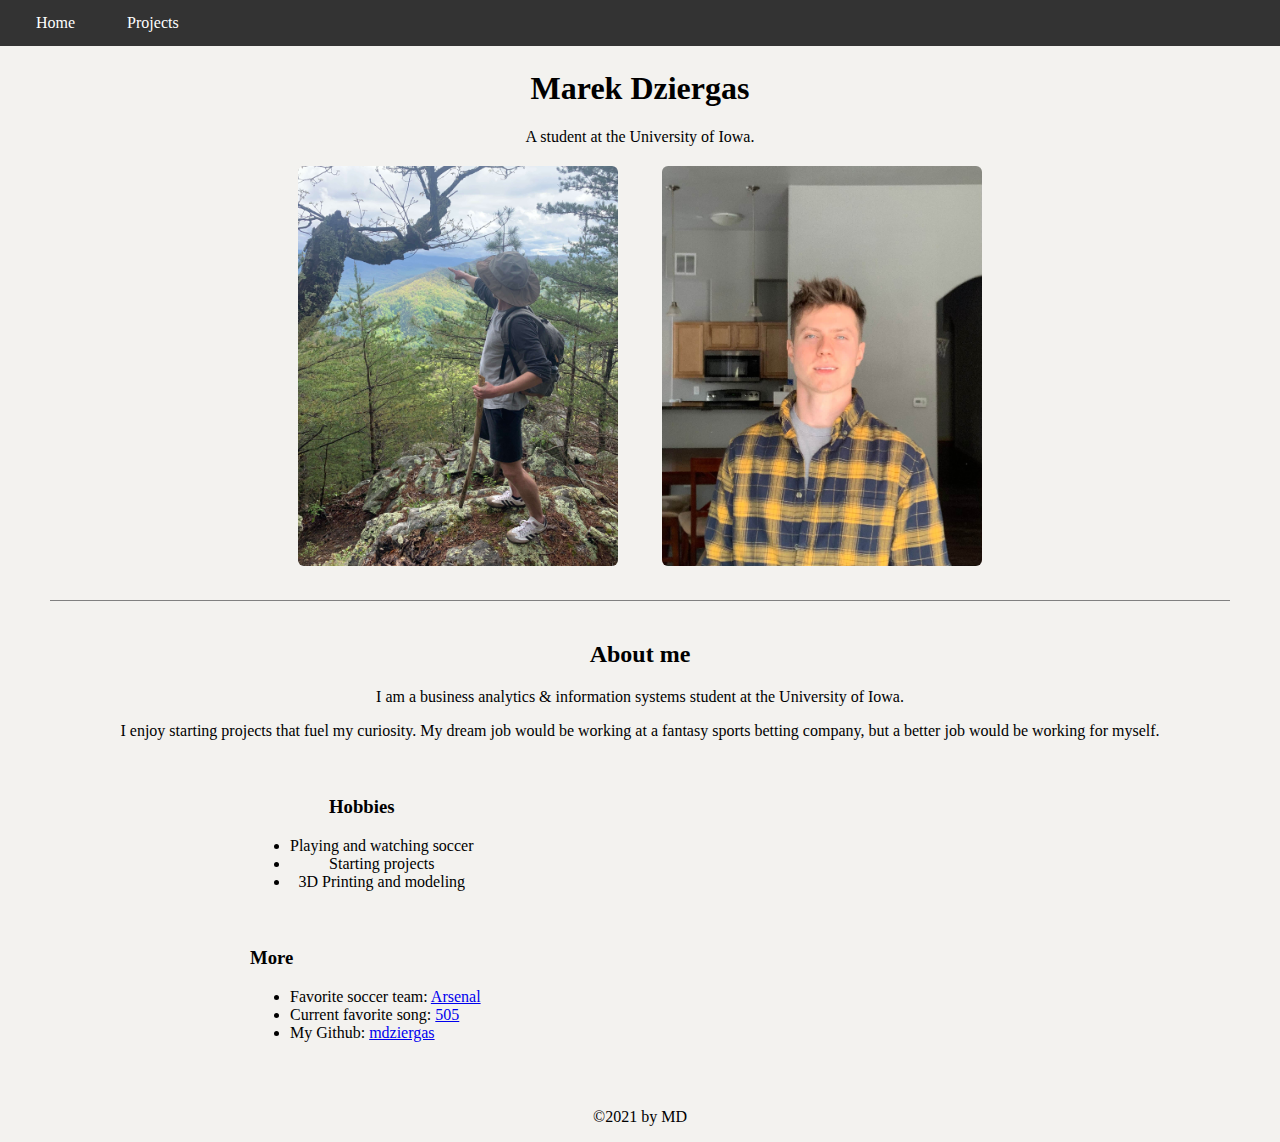
<file: index.html>
<!DOCTYPE html>
<html>
  <head>
    <meta charset="utf-8">

    <title>Marek Dziergas</title>
    <link rel="stylesheet" href="styles.css">

   
  </head>

  <body>
     

    

    <nav>
      <ul class="no-bullets">
        <li><a href="./index.html">Home</a></li>
        <li><a href="./projects.html">Projects</a></li>
      </ul>
     </nav>

     

    
    <main>
        <header>
            <h1>Marek Dziergas</h1>
            <p>A student at the University of Iowa.</p>
            <div class="pics">
                <img class="smokeys" src="SmokeysCompressed.jpg" alt="Marek in Smokeys">
                <img class="smokeys" src="MDPhoto.jpg" alt="Marek in Smokeys">
            </div>
            

          </header>
     
      
        <container class = "about">
      <article>
        
        <h2>About me</h2>

        <p>I am a business analytics & information systems student at the University of Iowa. </p>
        <p>I enjoy starting projects that fuel my curiosity. My dream job would be working at a fantasy sports betting company, but a better job would be working for myself.</p>
        </article>
        <span class="sections">
        <article>
        <h3>Hobbies</h3>
        <ul>
            <li>Playing and watching soccer</li>
            <li>Starting projects</li>
            <li>3D Printing and modeling</li>
          </ul>

       
      </article>
    </container>
    </span>
    <span class="sections">
      
      <article>
      <aside>
        <h3>More</h3>
        <ul>
          <li>Favorite soccer team: <a target= "_blank" href="https://www.google.com/search?q=arsenal&rlz=1C5CHFA_enUS885US885&oq=arsenal&aqs=chrome..69i57j0i131i433l2j0i433l2j69i60l3.1400j1j7&sourceid=chrome&ie=UTF-8">Arsenal</a></li>
          <li>Current favorite song: <a target= "_blank" href="https://www.youtube.com/watch?v=dQw4w9WgXcQ&ab_channel=RickAstleyVEVO">505</a></li>
          <li>My Github: <a target= "_blank" href="https://github.com/mdziergas">mdziergas</a></li>
          
          
        </ul>
      </aside>
    </article>
    </span>
    </main>



    <footer>
      <p>©2021 by MD</p>
    </footer>

  </body>
</html>
</file>
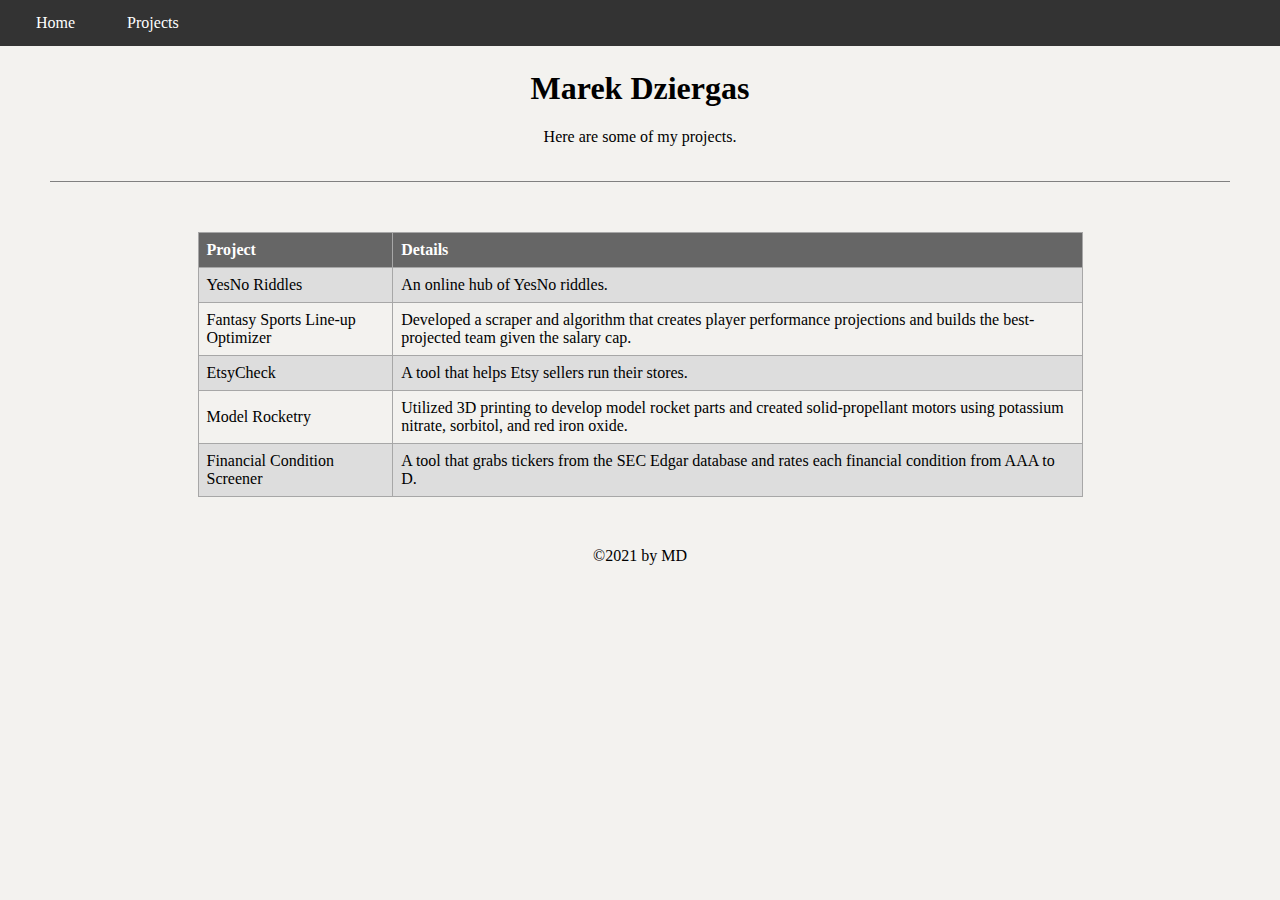
<file: projects.html>
<!DOCTYPE html>
<html>
  <head>
    <meta charset="utf-8">

    <title>Marek Dziergas</title>
    <link rel="stylesheet" href="styles.css">

   
  </head> 

  <body>
   

    

    <nav>
        <ul class="no-bullets">
          <li><a href="./index.html">Home</a></li>
          <li><a href="./projects.html">Projects</a></li>
        </ul>
       </nav>
    

     


    <main>
        <header>
            <h1>Marek Dziergas</h1>
            
            <p class="subheading">Here are some of my projects.</p>
          </header>
        <div class="table">
        <table style="border:1px solid black;margin-left:auto;margin-right:auto;">
            <tr>
                <th>Project</th>
                <th>Details</th>
              </tr>
              <tr>
                <td>YesNo Riddles</td>
                <td>An online hub of YesNo riddles.</td> 
              </tr>
              <tr>
                <td>Fantasy Sports Line-up Optimizer</td>
                <td>Developed a scraper and algorithm that creates player performance projections and builds the best-projected team given the salary cap.</td> 
              </tr>
              <tr>
                <td>EtsyCheck</td>
                <td>A tool that helps Etsy sellers run their stores.</td> 
              </tr>
              <tr>
                <td>Model Rocketry</td>
                <td>Utilized 3D printing to develop model rocket parts and created solid-propellant motors using potassium nitrate, sorbitol, and red iron oxide.</td> 
              </tr>
              <tr>
                <td>Financial Condition Screener</td>
                <td>A tool that grabs tickers from the SEC Edgar database and rates each financial condition from AAA to D.</td> 
              </tr>
              
              
        </table>
    </div>
      
    </main>



    <footer>
      <p>©2021 by MD</p>
    </footer>

  </body>
</html>
</file>
<file: styles.css>
body{
    margin: 0;
    background-color: #f3f2ef;
    

}
header{
    text-align: center;
    margin-top: 70px;
    padding-bottom: 30px;
    border-bottom: 1px solid gray;
    
}
.pics{
    display: inline;

}
main{
    padding-left: 50px;
    padding-right: 50px;
}


nav ul {
  list-style-type: none;
  margin: 0;
  padding: 0;
  overflow: hidden;
  background-color: #333;
  position: fixed;
  top: 0;
  width: 100%;
}

nav li {
  float: left;
  
  
}

nav li a {
  display: block;
  color: white;
  text-align: center;
  padding: 14px 16px;
  text-decoration: none;
  margin-left: 20px;
}

nav li a:hover:not(.active) {
  background-color: #111;
}
nav {
    margin-bottom: 50px;
    

}

footer{
    text-align: center;
}

 .smokeys{
     width: 320px;
     height: 400px;
     border-style: solid 1px gray;
     border-radius: 6px;
     margin-left: 20px;
     margin-right: 20px;
 }
 header p{
     margin-bottom: 20px;
 }
 span.sections{
display: inline-block;
padding-left: 200px;
padding-right: 200px;

 }
 .about{
     text-align: center;
 }
 table {
    border-collapse: collapse;
    width: 75%;
  }
  
  td, th {
    border: 1px solid #a7a7a7;
    text-align: left;
    padding: 8px;
  }
  
  tr:nth-child(even) {
    background-color: #dddddd;
  }

  .table{
      margin-top: 50px;
      text-align: center;
      margin-left: auto;
      margin-right: auto;
      align-content: center;
  }
  th{
      background-color: #666666;
      color: white;
  }
  main{
      margin-bottom: 50px;
  }
  article{
      margin-top: 40px;
  }
  .subheading{
      margin-bottom: 5px;
  }
</file>
